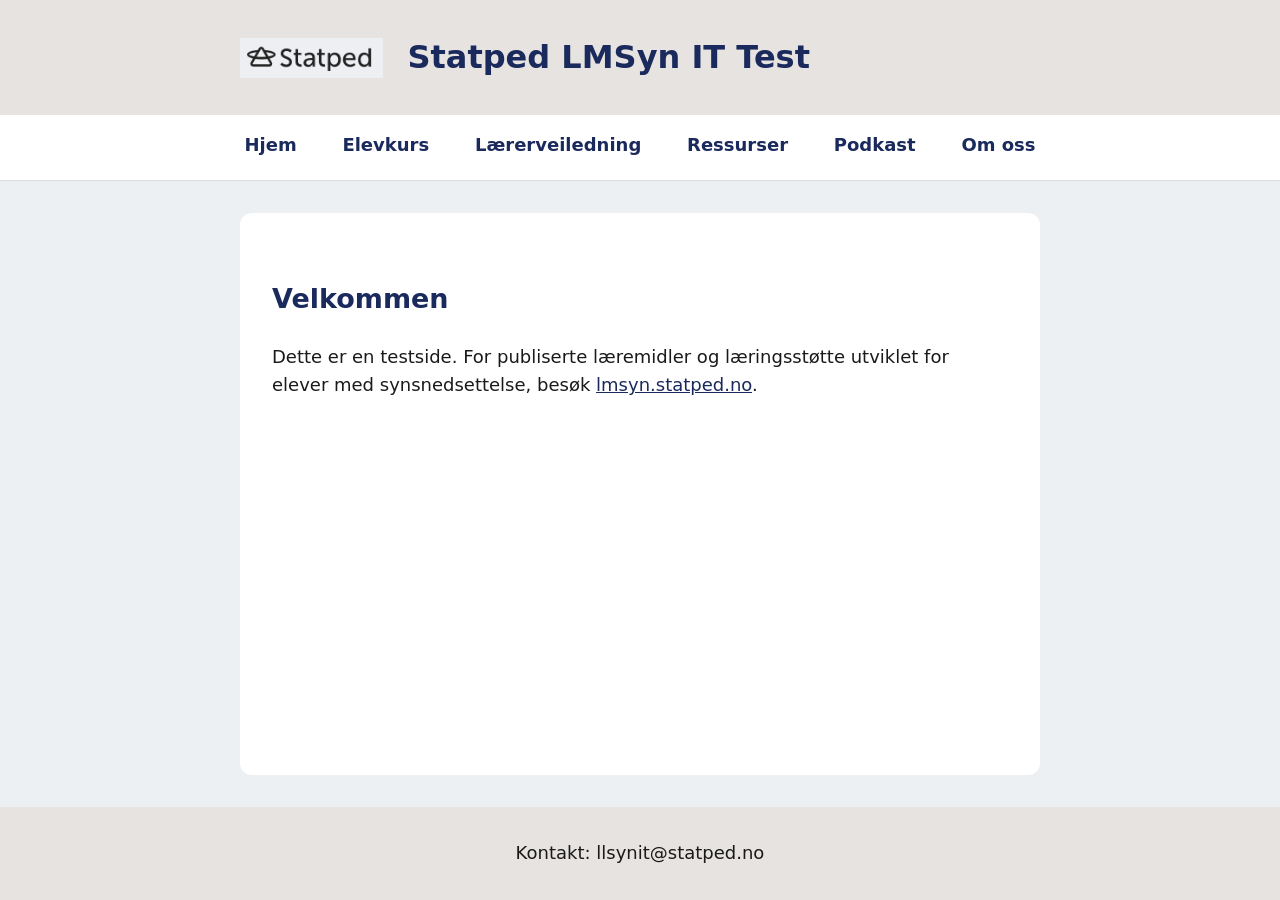
<file: index.html>
<!DOCTYPE html>
<html lang="no">
<head>
<meta charset="UTF-8" />
<meta name="viewport" content="width=device-width, initial-scale=1" />
<title>Tilrettelagte læremidler</title>
  <link rel="stylesheet" href="style.css" />
</head>
<body>
<header>
<img src="img/statped.png" alt="Statped" class="logo" />
<h1>Statped LMSyn IT Test</h1>
</header>
<nav>
<a href="index.html">Hjem</a>
<a href="elevkurs.html">Elevkurs</a>
<a href="laererveiledning.html">Lærerveiledning</a>
<a href="ressurser.html">Ressurser</a>
<a href="podkast.html">Podkast</a>
<a href="om-oss.html">Om oss</a>
</nav>
<main>
<h2>Velkommen</h2>
<p>
Dette er en testside. For publiserte læremidler og læringsstøtte utviklet for elever med synsnedsettelse, besøk <a href="https://lmsyn.statped.no" target="_blank">lmsyn.statped.no</a>.
</p>

</ul>
</main>
<footer>
   Kontakt: llsynit@statped.no
</footer>
</body>
</html>
</file>
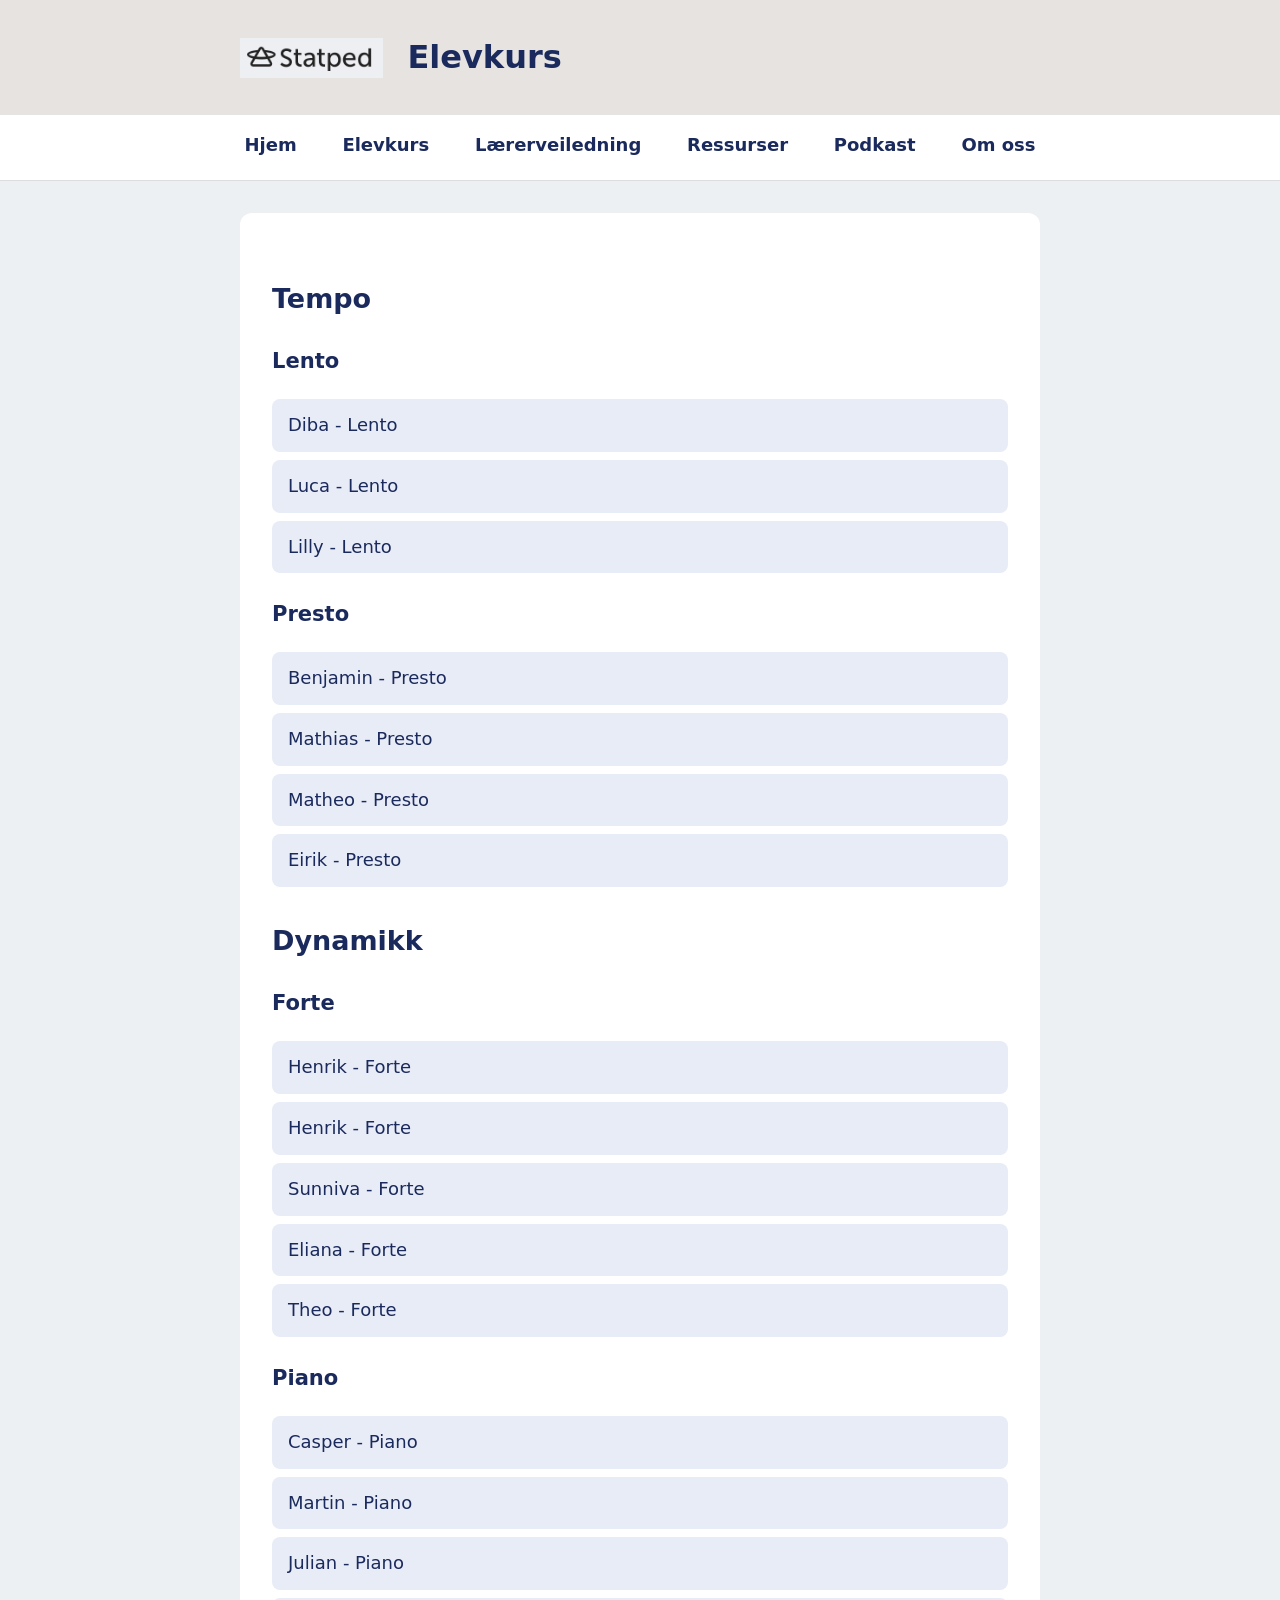
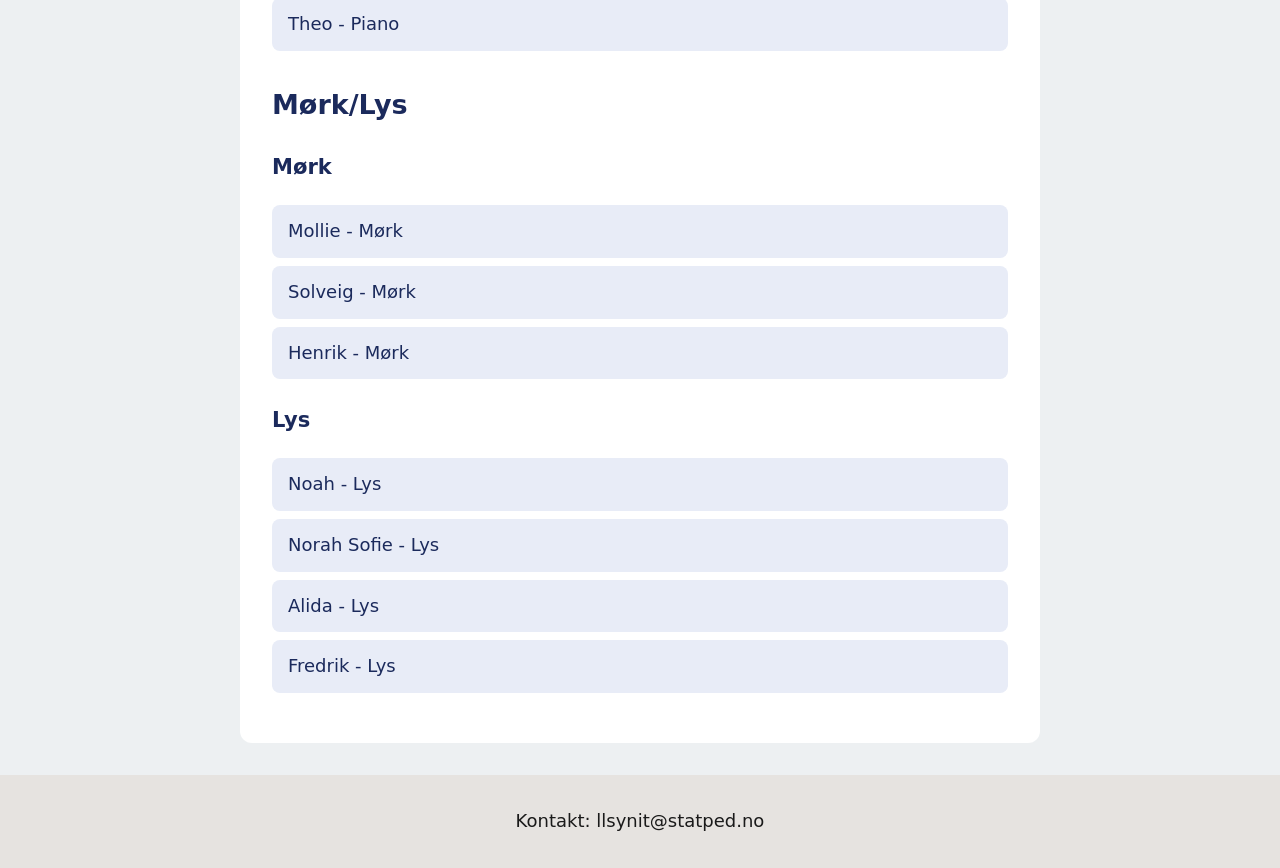
<file: elevkurs.html>
<!DOCTYPE html>
<html lang="no">
<head>
  <meta charset="UTF-8" />
  <meta name="viewport" content="width=device-width, initial-scale=1" />
  <title>Elevkurs</title>
  <link rel="stylesheet" href="style.css" />
</head>

<body>
  <header>
    <img src="img/statped.png" alt="Statped" class="logo" />
    <h1>Elevkurs</h1>
  </header>

  <nav>
    <a href="index.html">Hjem</a>
    <a href="elevkurs.html">Elevkurs</a>
    <a href="laererveiledning.html">Lærerveiledning</a>
    <a href="ressurser.html">Ressurser</a>
    <a href="podkast.html">Podkast</a>
    <a href="om-oss.html">Om oss</a>
  </nav>

  <main>


    <!-- Kapittel 1 -->
    <section>
      <h2>Tempo</h2>

      <h3>Lento</h3>
      <ul class="link-list">
    <li><a href="audio/Diba_Lento.mp3"> Diba - Lento</a></li>
    <li><a href="audio/Luca_Lento.mp3"> Luca - Lento</a></li>
    <li><a href="audio/Lilly_Lento.mp3"> Lilly - Lento</a></li>
      </ul>
      <h3>Presto</h3>
      <ul class="link-list">
      <li><a href="audio/Benjamin_Presto.mp3"> Benjamin - Presto</a></li>
      <li><a href="audio/Mathias_Presto.mp3"> Mathias - Presto</a></li>
      <li><a href="audio/Matheo_Presto.mp3"> Matheo - Presto</a></li>
      <li><a href="audio/Eirik_Presto.mp3"> Eirik - Presto</a></li>
      </ul>
    </section>
     <section>
      <h2>Dynamikk</h2>
      <p>
      
      </p>

      <h3>Forte</h3>
      <ul class="link-list">
    <li><a href="audio/Henrik_B_Forte.mp3"> Henrik - Forte</a></li>
      <li><a href="audio/Henrik_B_Forte.mp3"> Henrik - Forte</a></li>
      <li><a href="audio/Sunniva_Forte.mp3"> Sunniva - Forte</a></li>
      <li><a href="audio/Eliana_Forte.mp3"> Eliana - Forte</a></li>
      <li><a href="audio/Theo_Forte.mp3"> Theo - Forte</a></li>
        </ul>
      <h3>Piano</h3>
      <ul class="link-list">
    <li><a href="audio/Casper_Piano.mp3"> Casper - Piano</a></li>
      <li><a href="audio/Martin_Piano.mp3"> Martin - Piano</a></li>
      <li><a href="audio/Julian_Piano.mp3"> Julian - Piano</a></li>
      <li><a href="audio/Theo_Piano.mp3"> Theo - Piano</a></li>
      </ul>
    </section>
          <h2>Mørk/Lys</h2>
      <p>
      
      </p>

      <h3>Mørk</h3>
       <ul class="link-list">
    <li><a href="audio/Mollie_Mørk.mp3"> Mollie - Mørk</a></li>
      <li><a href="audio/Solveig_Mørk.mp3"> Solveig - Mørk</a></li>
      <li><a href="audio/Henrik_F_Mørk.mp3"> Henrik - Mørk</a></li>
      </ul>
      <h3>Lys</h3>
      <a href="audio/Casper_Piano.mp3"></a>
      <ul class="link-list">
      <li><a href="audio/Noah_Lys.mp3"> Noah - Lys</a></li>
      <li><a href="audio/Norah_Sofie_Lys.mp3"> Norah Sofie - Lys</a></li>
      <li><a href="audio/Alida_Lys.mp3"> Alida - Lys</a></li>
      <li><a href="audio/Fredrik_Lys.mp3"> Fredrik - Lys</a></li>
        </ul>
    </section>

  </main>

  <footer>
   Kontakt: llsynit@statped.no
  </footer>
</body>
</html>
</file>
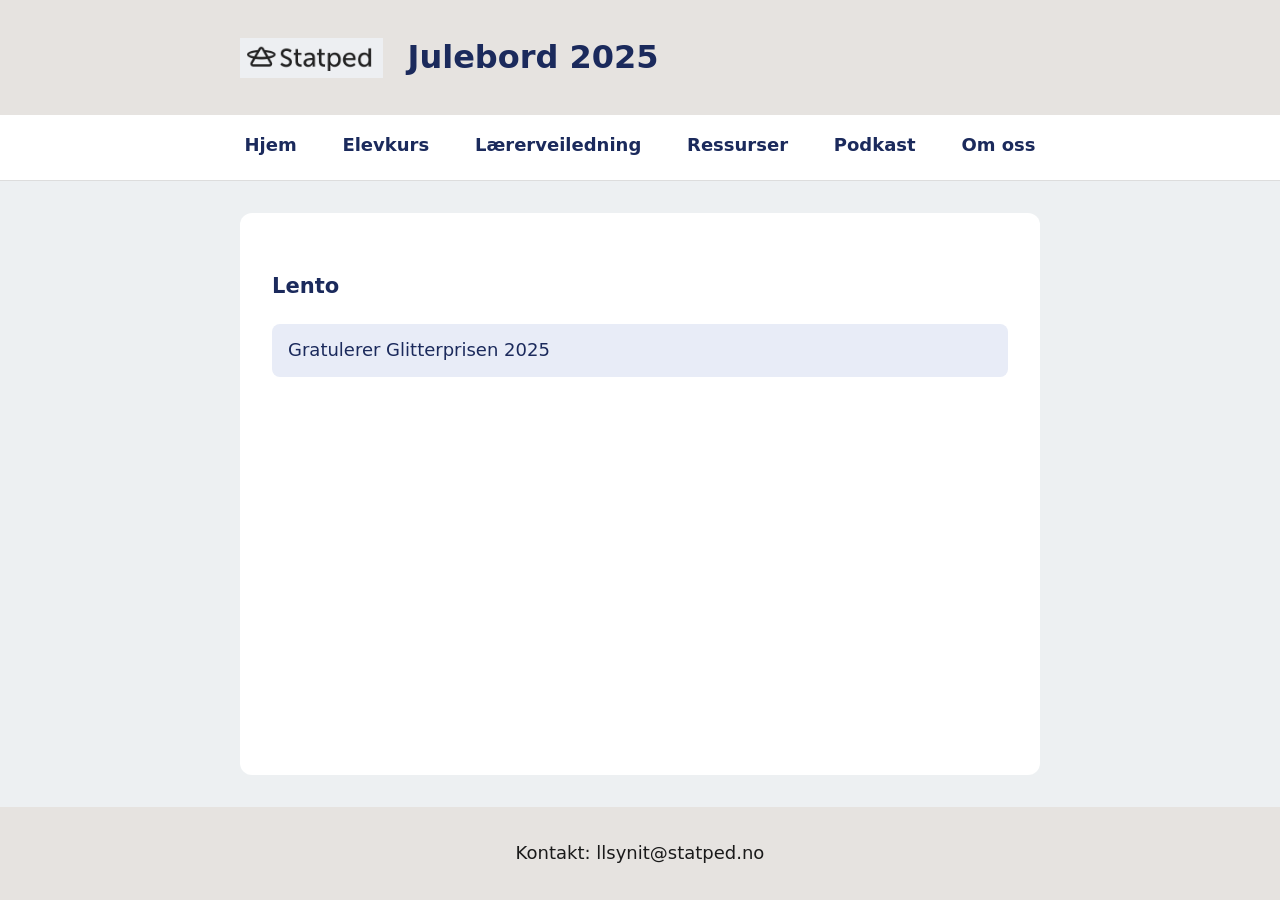
<file: julebord-2025.html>
<!DOCTYPE html>
<html lang="no">
<head>
  <meta charset="UTF-8" />
  <meta name="viewport" content="width=device-width, initial-scale=1" />
  <title>Julebord 2025</title>
  <link rel="stylesheet" href="style.css" />
</head>

<body>
  <header>
    <img src="img/statped.png" alt="Statped" class="logo" />
    <h1>Julebord 2025</h1>
  </header>

  <nav>
    <a href="index.html">Hjem</a>
    <a href="elevkurs.html">Elevkurs</a>
    <a href="laererveiledning.html">Lærerveiledning</a>
    <a href="ressurser.html">Ressurser</a>
    <a href="podkast.html">Podkast</a>
    <a href="om-oss.html">Om oss</a>
  </nav>

  <main>


    <!-- Kapittel 1 -->
    <section>
   

      <h3>Lento</h3>
      <ul class="link-list">
    <li><a href="audio/Gratulerer_Glitterprisen_2025.mp3"> Gratulerer Glitterprisen 2025</a></li>
      </ul>
      
    </section>

  </main>

  <footer>
   Kontakt: llsynit@statped.no
  </footer>
</body>
</html>
</file>
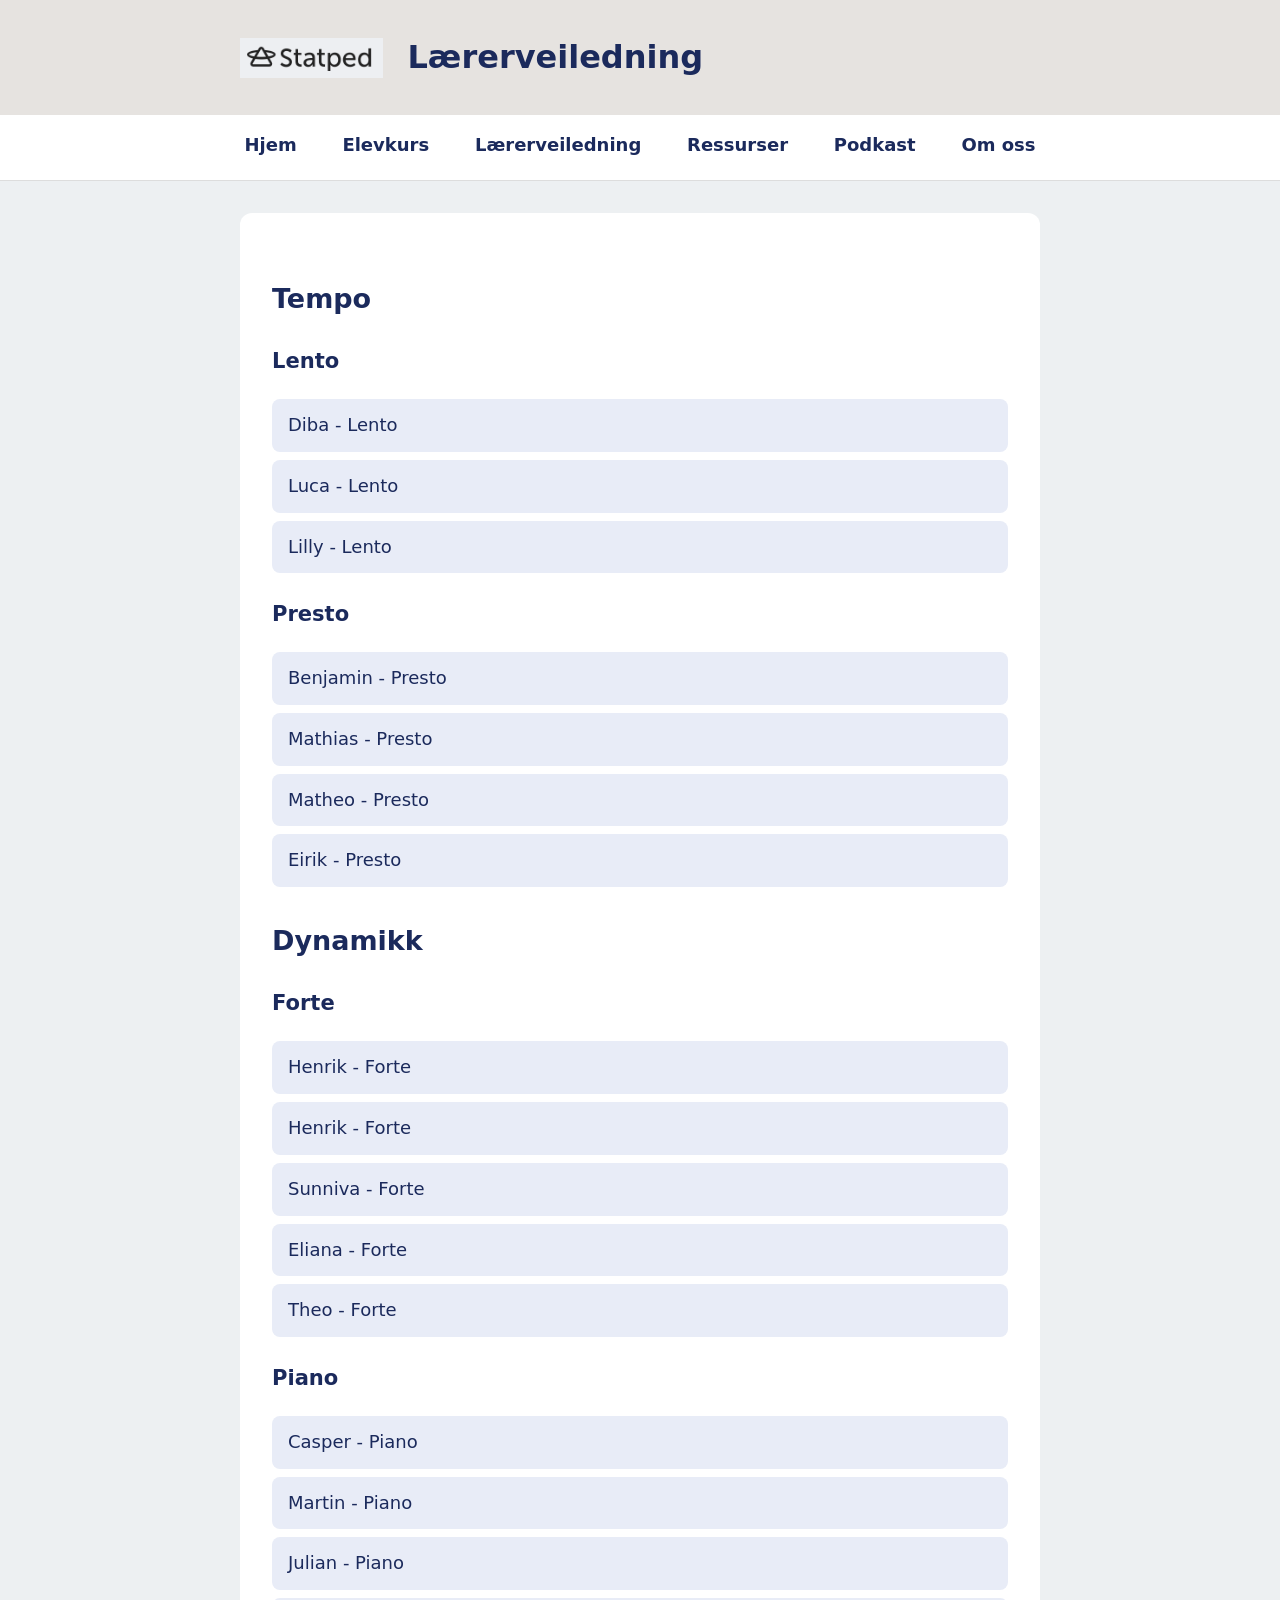
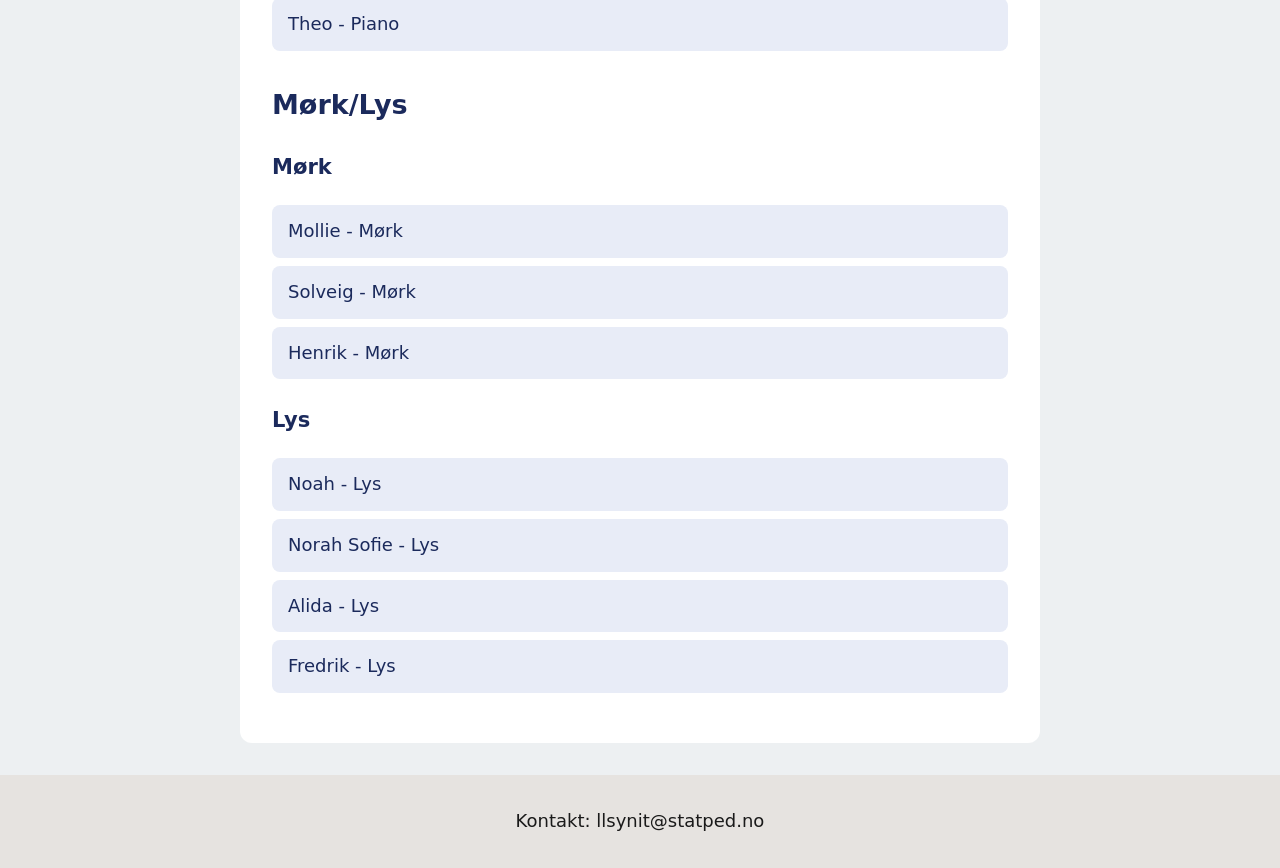
<file: laererveiledning.html>
<!DOCTYPE html>
<html lang="no">
<head>
  <meta charset="UTF-8" />
  <meta name="viewport" content="width=device-width, initial-scale=1" />
  <title>Lærerveiledning</title>
  <link rel="stylesheet" href="style.css" />
</head>

<body>
  <header>
    <img src="img/statped.png" alt="Statped" class="logo" />
    <h1>Lærerveiledning</h1>
  </header>

  <nav>
    <a href="index.html">Hjem</a>
    <a href="elevkurs.html">Elevkurs</a>
    <a href="laererveiledning.html">Lærerveiledning</a>
    <a href="ressurser.html">Ressurser</a>
    <a href="podkast.html">Podkast</a>
    <a href="om-oss.html">Om oss</a>
  </nav>

  <main>


    <!-- Kapittel 1 -->
    <section>
      <h2>Tempo</h2>

      <h3>Lento</h3>
      <ul class="link-list">
    <li><a href="audio/Diba_Lento.mp3"> Diba - Lento</a></li>
    <li><a href="audio/Luca_Lento.mp3"> Luca - Lento</a></li>
    <li><a href="audio/Lilly_Lento.mp3"> Lilly - Lento</a></li>
      </ul>
      <h3>Presto</h3>
      <ul class="link-list">
      <li><a href="audio/Benjamin_Presto.mp3"> Benjamin - Presto</a></li>
      <li><a href="audio/Mathias_Presto.mp3"> Mathias - Presto</a></li>
      <li><a href="audio/Matheo_Presto.mp3"> Matheo - Presto</a></li>
      <li><a href="audio/Eirik_Presto.mp3"> Eirik - Presto</a></li>
      </ul>
    </section>
     <section>
      <h2>Dynamikk</h2>
      <p>
      
      </p>

      <h3>Forte</h3>
      <ul class="link-list">
    <li><a href="audio/Henrik_B_Forte.mp3"> Henrik - Forte</a></li>
      <li><a href="audio/Henrik_B_Forte.mp3"> Henrik - Forte</a></li>
      <li><a href="audio/Sunniva_Forte.mp3"> Sunniva - Forte</a></li>
      <li><a href="audio/Eliana_Forte.mp3"> Eliana - Forte</a></li>
      <li><a href="audio/Theo_Forte.mp3"> Theo - Forte</a></li>
        </ul>
      <h3>Piano</h3>
      <ul class="link-list">
    <li><a href="audio/Casper_Piano.mp3"> Casper - Piano</a></li>
      <li><a href="audio/Martin_Piano.mp3"> Martin - Piano</a></li>
      <li><a href="audio/Julian_Piano.mp3"> Julian - Piano</a></li>
      <li><a href="audio/Theo_Piano.mp3"> Theo - Piano</a></li>
      </ul>
    </section>
          <h2>Mørk/Lys</h2>
      <p>
      
      </p>

      <h3>Mørk</h3>
       <ul class="link-list">
    <li><a href="audio/Mollie_Mørk.mp3"> Mollie - Mørk</a></li>
      <li><a href="audio/Solveig_Mørk.mp3"> Solveig - Mørk</a></li>
      <li><a href="audio/Henrik_F_Mørk.mp3"> Henrik - Mørk</a></li>
      </ul>
      <h3>Lys</h3>
      <a href="audio/Casper_Piano.mp3"></a>
      <ul class="link-list">
      <li><a href="audio/Noah_Lys.mp3"> Noah - Lys</a></li>
      <li><a href="audio/Norah_Sofie_Lys.mp3"> Norah Sofie - Lys</a></li>
      <li><a href="audio/Alida_Lys.mp3"> Alida - Lys</a></li>
      <li><a href="audio/Fredrik_Lys.mp3"> Fredrik - Lys</a></li>
        </ul>
    </section>

  </main>

  <footer>
    Kontakt: llsynit@statped.no
  </footer>
</body>
</html>
</file>
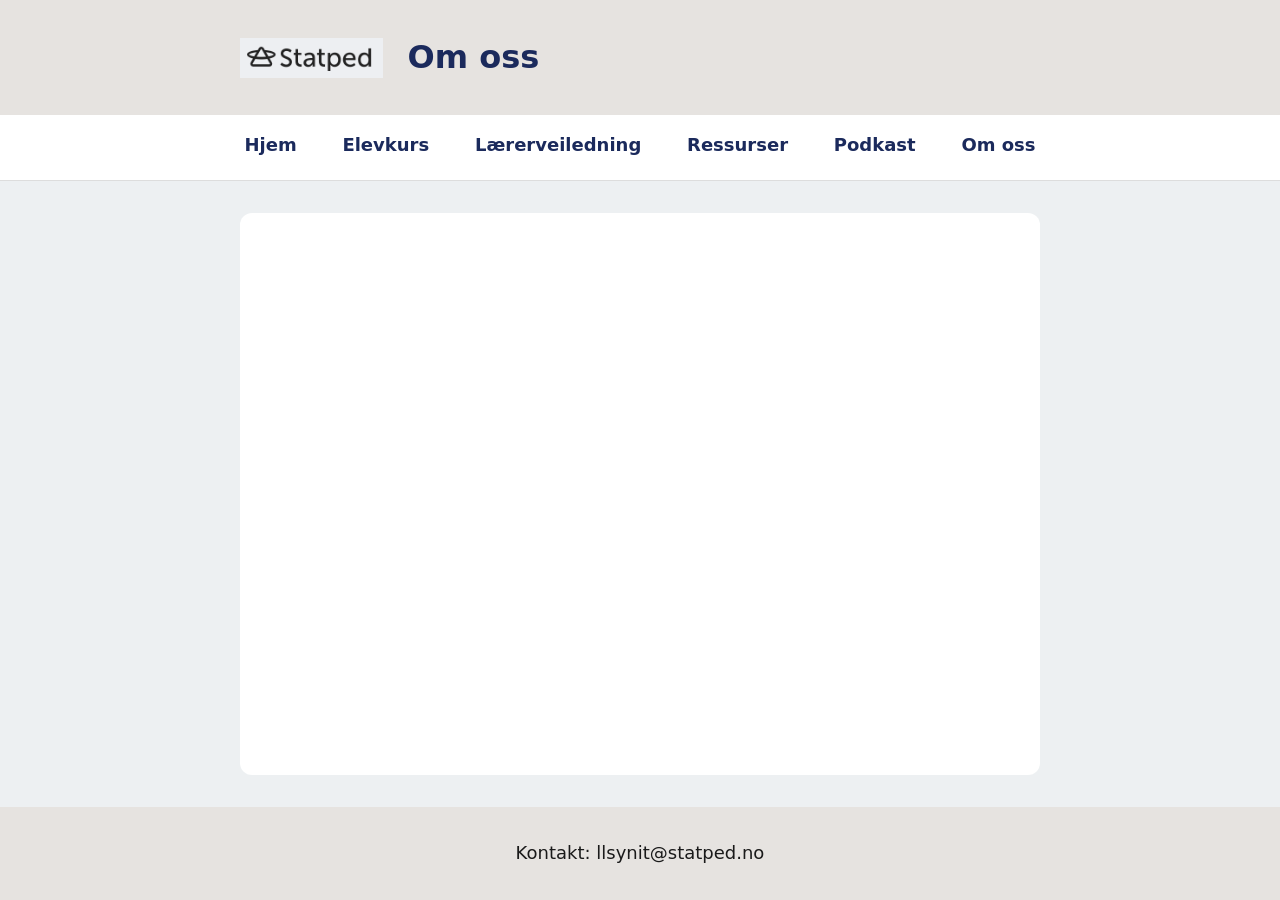
<file: om-oss.html>
<!DOCTYPE html>
<html lang="no">
<head>
  <meta charset="UTF-8" />
  <meta name="viewport" content="width=device-width, initial-scale=1" />
  <title>Om oss</title>
  <link rel="stylesheet" href="style.css" />
</head>

<body>
  <header>
    <img src="img/statped.png" alt="Statped" class="logo" />
    <h1>Om oss</h1>
  </header>

  <nav>
    <a href="index.html">Hjem</a>
    <a href="elevkurs.html">Elevkurs</a>
    <a href="laererveiledning.html">Lærerveiledning</a>
    <a href="ressurser.html">Ressurser</a>
    <a href="podkast.html">Podkast</a>
    <a href="om-oss.html">Om oss</a>
  </nav>

  <main>




  </main>

  <footer>
    Kontakt: llsynit@statped.no
  </footer>
</body>
</html>
</file>
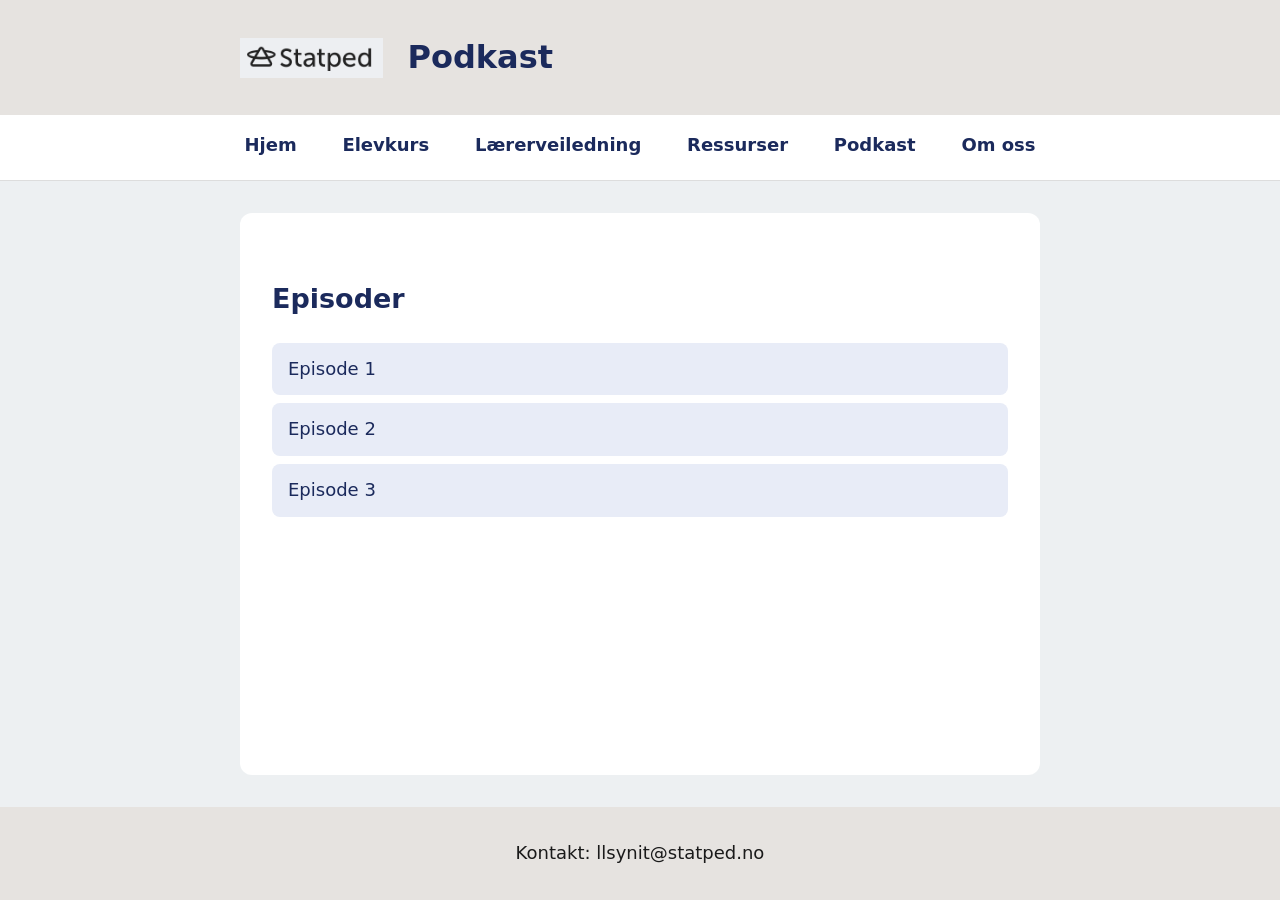
<file: podkast.html>
<!DOCTYPE html>
<html lang="no">
<head>
  <meta charset="UTF-8" />
  <meta name="viewport" content="width=device-width, initial-scale=1" />
  <title>Podkast</title>
  <link rel="stylesheet" href="style.css" />
</head>

<body>
  <header>
    <img src="img/statped.png" alt="Statped" class="logo" />
    <h1>Podkast</h1>
  </header>

  <nav>
    <a href="index.html">Hjem</a>
    <a href="elevkurs.html">Elevkurs</a>
    <a href="laererveiledning.html">Lærerveiledning</a>
    <a href="ressurser.html">Ressurser</a>
    <a href="podkast.html">Podkast</a>
    <a href="om-oss.html">Om oss</a>
  </nav>

  <main>
    <section>
      <h2>Episoder</h2>

      <!-- Legg mp3-filene i audio/ og skriv filnavnet i href -->
      <ul class="link-list">
        <li><a href="audio/">Episode 1</a></li>
        <li><a href="audio/">Episode 2</a></li>
        <li><a href="audio/">Episode 3</a></li>
      </ul>
    </section>
  </main>

  <footer>
   Kontakt: llsynit@statped.no
  </footer>
</body>
</html>
</file>
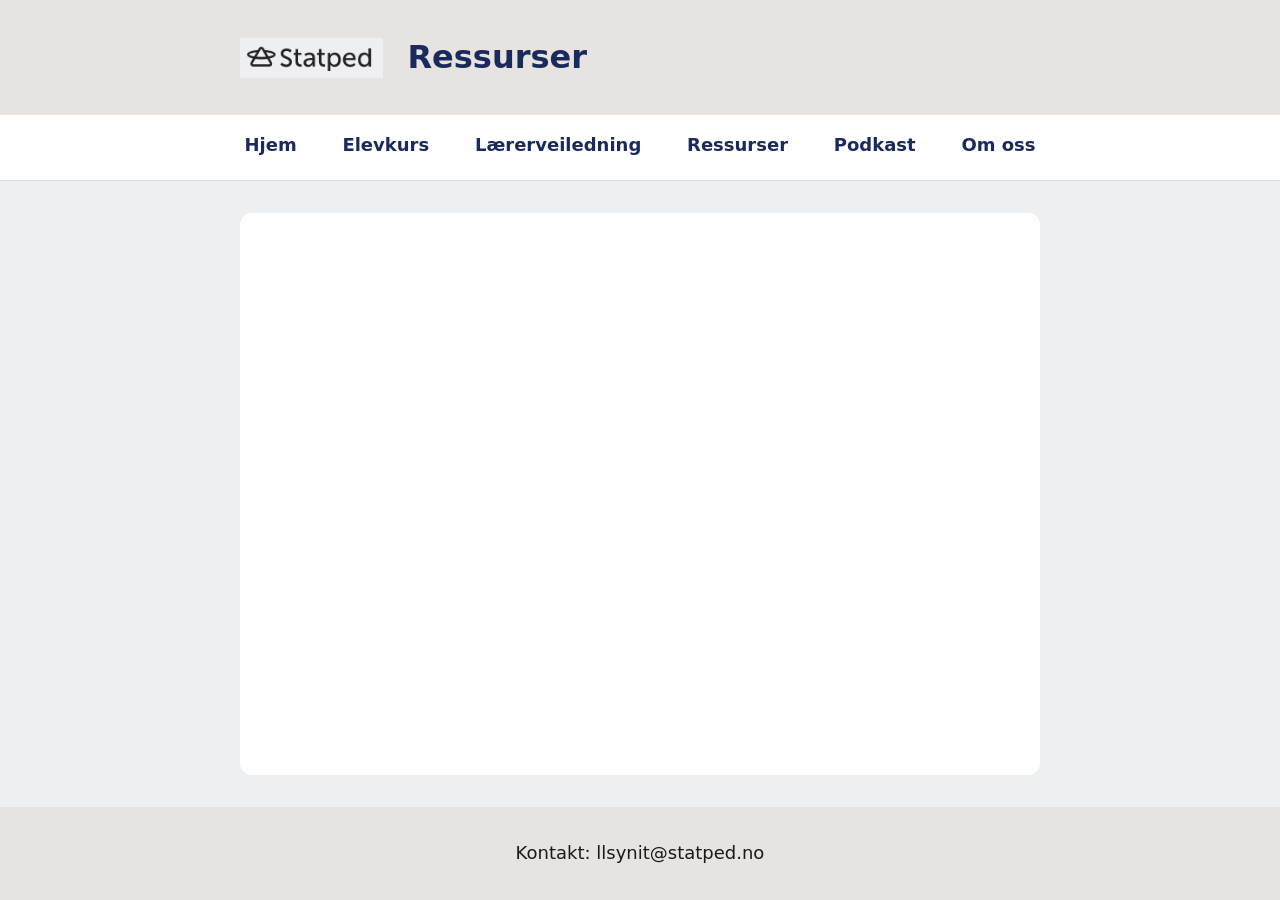
<file: ressurser.html>
<!DOCTYPE html>
<html lang="no">
<head>
  <meta charset="UTF-8" />
  <meta name="viewport" content="width=device-width, initial-scale=1" />
  <title>Ressurser</title>
  <link rel="stylesheet" href="style.css" />
</head>

<body>
  <header>
    <img src="img/statped.png" alt="Statped" class="logo" />
    <h1>Ressurser</h1>
  </header>

  <nav>
    <a href="index.html">Hjem</a>
    <a href="elevkurs.html">Elevkurs</a>
    <a href="laererveiledning.html">Lærerveiledning</a>
    <a href="ressurser.html">Ressurser</a>
    <a href="podkast.html">Podkast</a>
    <a href="om-oss.html">Om oss</a>
  </nav>

  <main>




  </main>

  <footer>
   Kontakt: llsynit@statped.no
  </footer>
</body>
</html>
</file>
<file: style.css>
/* Felles stil – inspirert av statped.no */
:root {
  --blaa: #1b2a5c;
  --blaa-lys: #e8ecf7;
  --aksent: #f2c94c;
  --tekst: #1a1a1a;
  --bakgrunn: rgb(237, 240, 242);
}

body {
  margin: 0;
  font-family: system-ui, -apple-system, "Segoe UI", Roboto, Arial, sans-serif;
  font-size: 1.125rem;
  line-height: 1.6;
  color: var(--tekst);
  background: var(--bakgrunn);
  min-height: 100vh;
  display: flex;
  flex-direction: column;
}

header {
  background: rgb(230, 227, 224);
  color: var(--blaa);
  padding: 2rem max(2rem, calc((100% - 800px) / 2));
  display: flex;
  align-items: center;
  gap: 1.5rem;
  flex-wrap: wrap;
}

.logo {
  height: 2.5rem;
}

header h1 {
  margin: 0;
  font-size: 2rem;
}

nav {
  background: white;
  border-bottom: 1px solid #ddd;
  text-align: center;
}

nav a {
  display: inline-block;
  padding: 1rem 1.25rem;
  color: var(--blaa);
  font-weight: 600;
  text-decoration: none;
  border-bottom: 4px solid transparent;
}

nav a:hover {
  border-bottom-color: var(--aksent);
}

main {
  flex: 1;
  width: 100%;
  box-sizing: border-box;
  max-width: 800px;
  margin: 2rem auto;
  padding: 2rem;
  background: white;
  border-radius: 12px;
}

h2 {
  color: var(--blaa);
  margin-top: 2rem;
}

h3 {
  color: var(--blaa);
  margin-top: 1.5rem;
}

a {
  color: var(--blaa);
}

a:focus-visible {
  outline: 3px solid var(--aksent);
  outline-offset: 2px;
}

ul {
  list-style: none;
  padding: 0;
}

ul li a {
  display: block;
  margin-bottom: 0.5rem;
  padding: 0.75rem 1rem;
  background: var(--blaa-lys);
  border-radius: 8px;
  text-decoration: none;
  font-weight: 500;
}

ul li a:hover {
  background: rgb(230, 227, 224);
  color: var(--tekst);
}

footer {
  padding: 2rem;
  text-align: center;
  background: rgb(230, 227, 224);
  color: var(--tekst);
}
</file>
